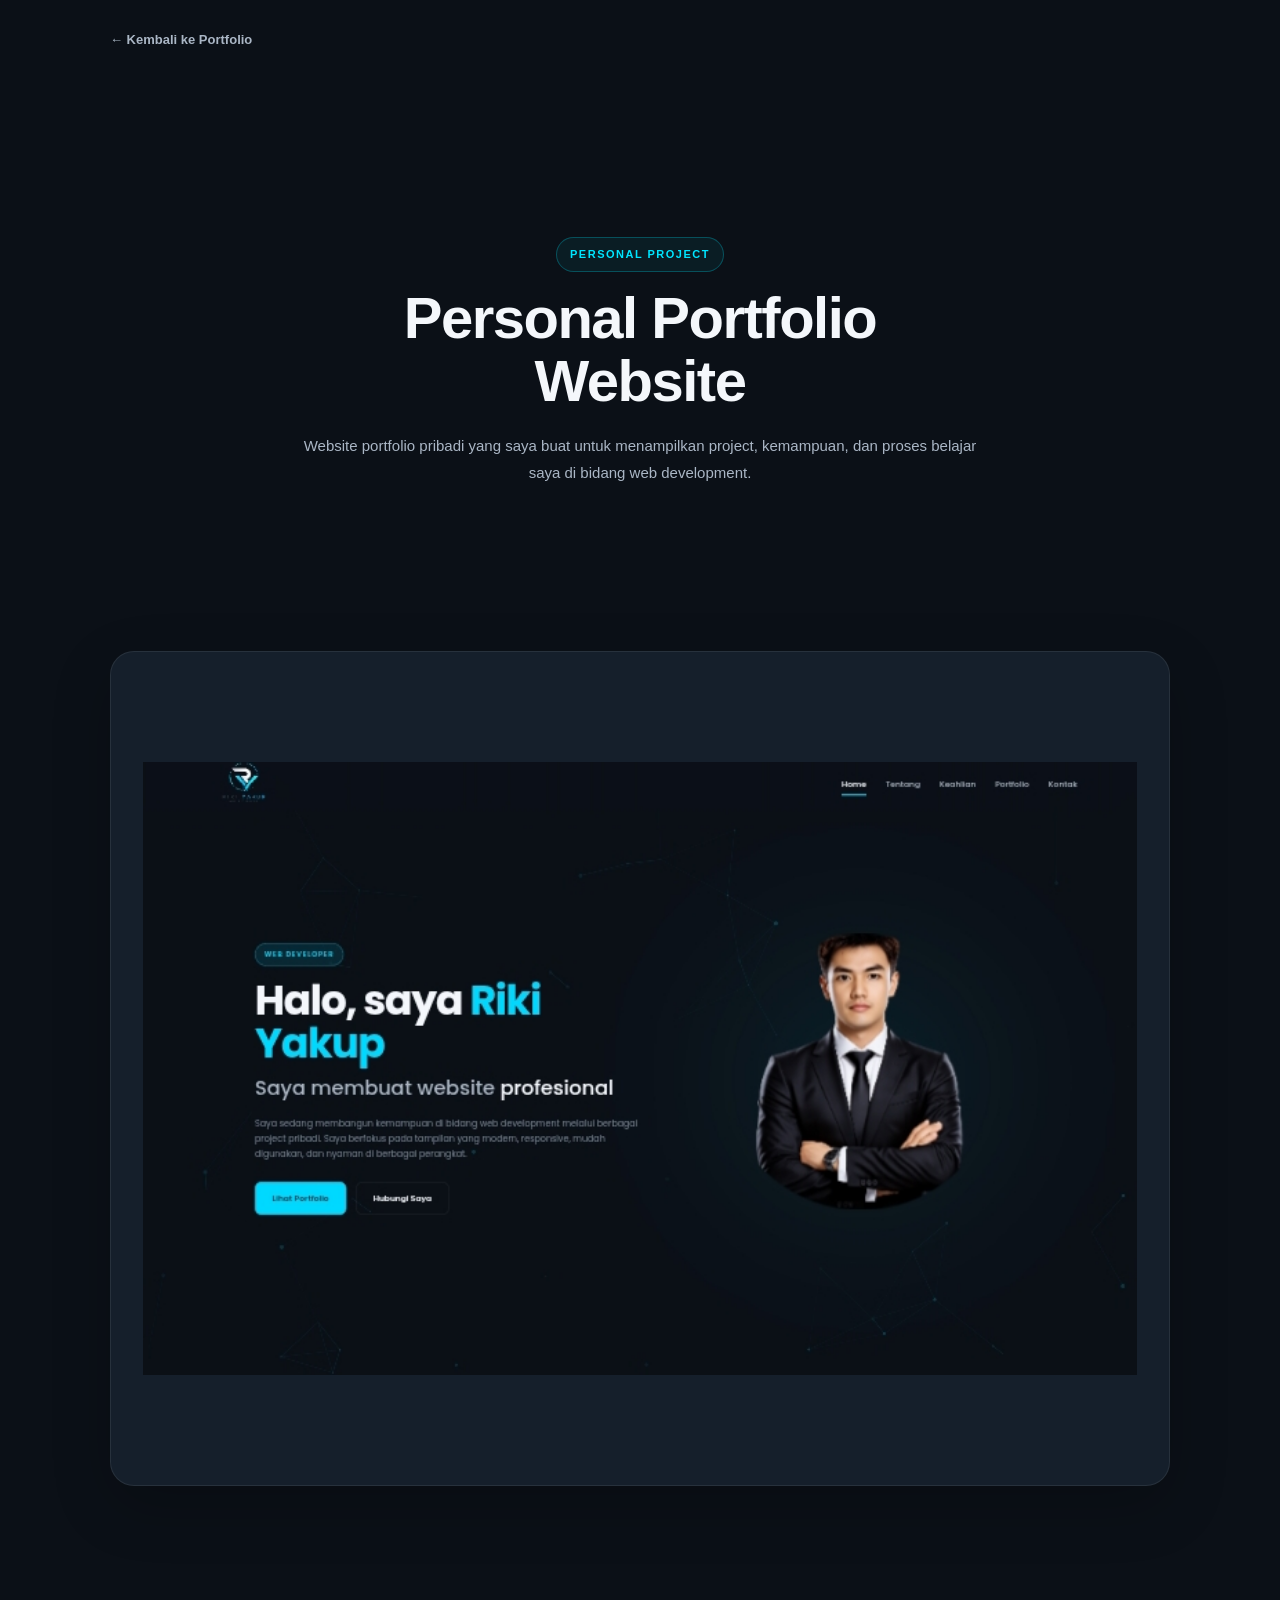
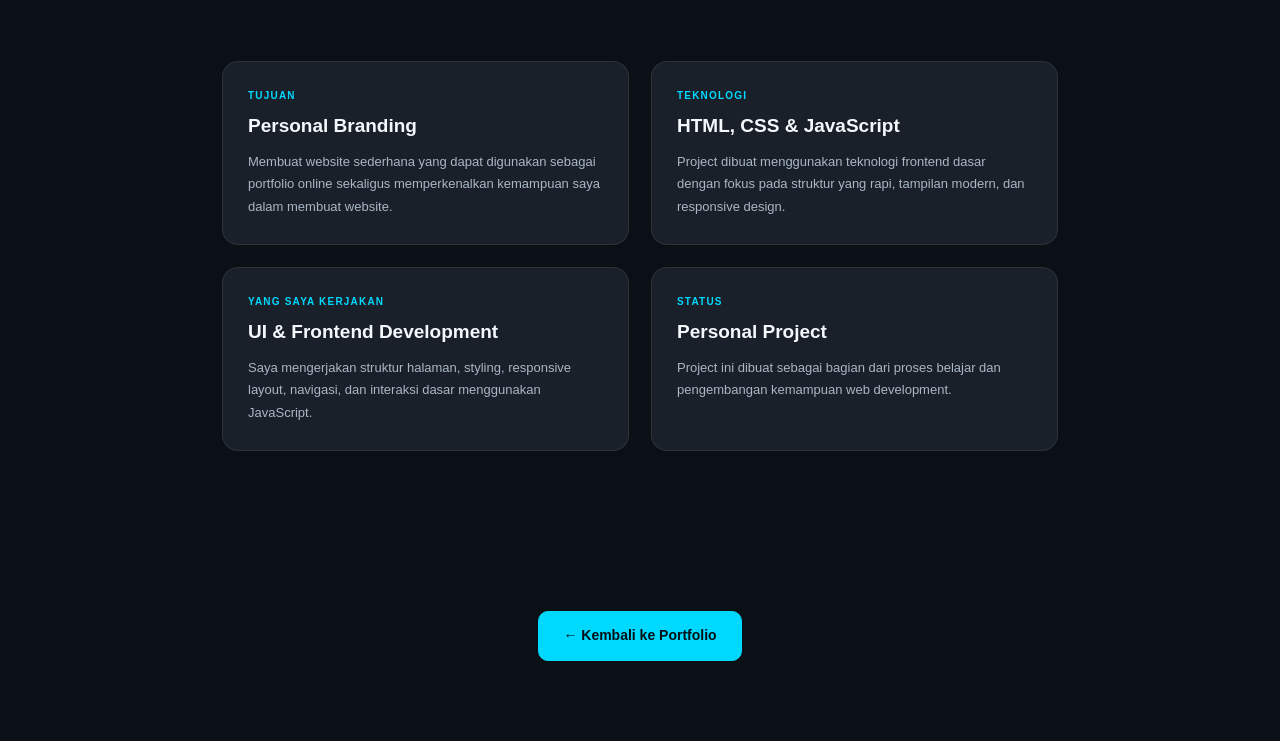
<file: portfolio-project.html>
<!doctype html>
<html lang="id">
    <head>
        <meta charset="UTF-8" />

        <meta name="viewport" content="width=device-width, initial-scale=1.0" />

        <meta
            name="description"
            content="Case study Personal Portfolio Website oleh Riki Yakup."
        />

        <title>Personal Portfolio Website — Riki Yakup</title>

        <link rel="stylesheet" href="style.css" />
    </head>

    <body>
        <!-- HEADER -->

        <header class="project-header">
            <a href="index.html#portfolio" class="project-back">
                ← Kembali ke Portfolio
            </a>
        </header>

        <!-- MAIN -->

        <main class="project-detail">
            <!-- INTRO -->

            <section class="project-hero">
                <span class="portfolio-label"> PERSONAL PROJECT </span>

                <h1>Personal Portfolio Website</h1>

                <p>
                    Website portfolio pribadi yang saya buat untuk menampilkan
                    project, kemampuan, dan proses belajar saya di bidang web
                    development.
                </p>
            </section>

            <!-- PREVIEW -->

            <section class="project-preview">
                <img
                    src="myportfolio.png"
                    alt="Preview Personal Portfolio Website"
                />
            </section>

            <!-- INFORMATION -->

            <section class="project-information">
                <div class="project-info-block">
                    <span> TUJUAN </span>

                    <h2>Personal Branding</h2>

                    <p>
                        Membuat website sederhana yang dapat digunakan sebagai
                        portfolio online sekaligus memperkenalkan kemampuan saya
                        dalam membuat website.
                    </p>
                </div>

                <div class="project-info-block">
                    <span> TEKNOLOGI </span>

                    <h2>HTML, CSS & JavaScript</h2>

                    <p>
                        Project dibuat menggunakan teknologi frontend dasar
                        dengan fokus pada struktur yang rapi, tampilan modern,
                        dan responsive design.
                    </p>
                </div>

                <div class="project-info-block">
                    <span> YANG SAYA KERJAKAN </span>

                    <h2>UI & Frontend Development</h2>

                    <p>
                        Saya mengerjakan struktur halaman, styling, responsive
                        layout, navigasi, dan interaksi dasar menggunakan
                        JavaScript.
                    </p>
                </div>

                <div class="project-info-block">
                    <span> STATUS </span>

                    <h2>Personal Project</h2>

                    <p>
                        Project ini dibuat sebagai bagian dari proses belajar
                        dan pengembangan kemampuan web development.
                    </p>
                </div>
            </section>

            <!-- BACK -->

            <div class="project-bottom">
                <a href="index.html#portfolio" class="btn btn-primary">
                    ← Kembali ke Portfolio
                </a>
            </div>
        </main>
    </body>
</html>
</file>
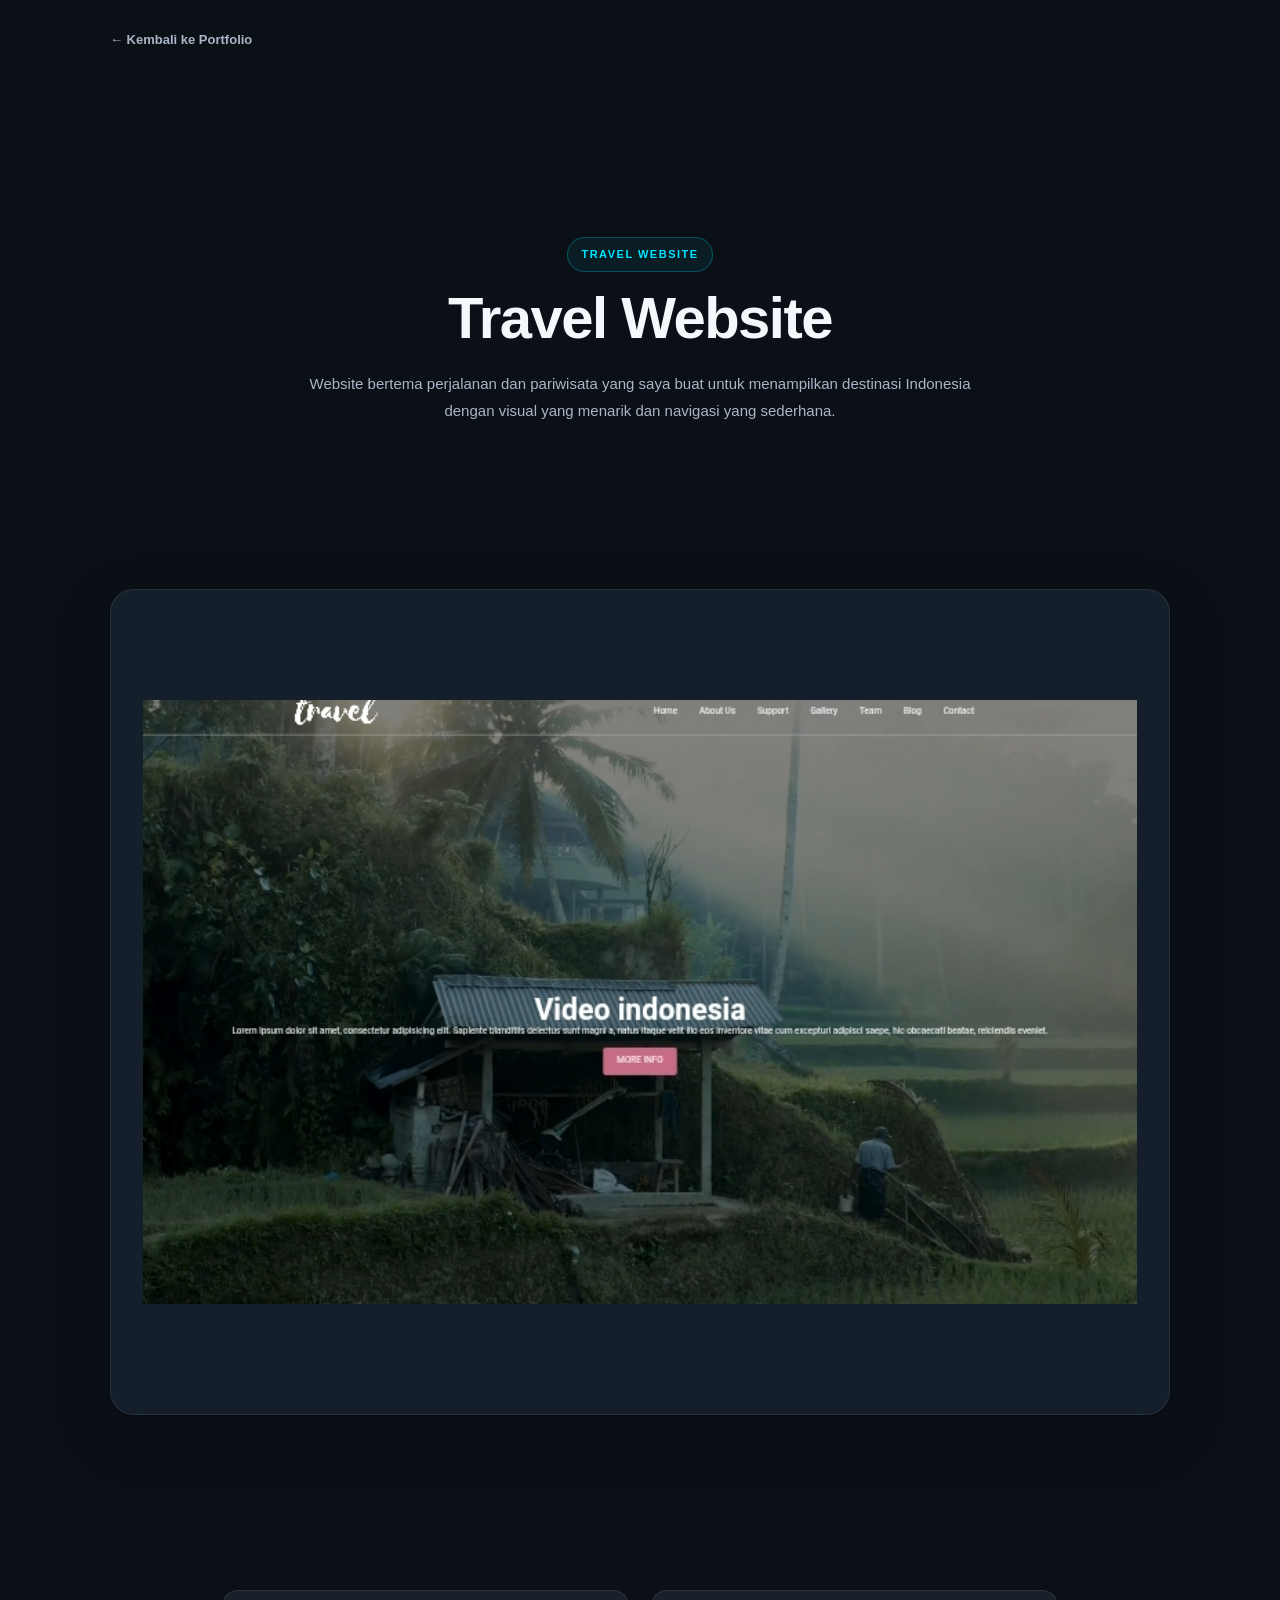
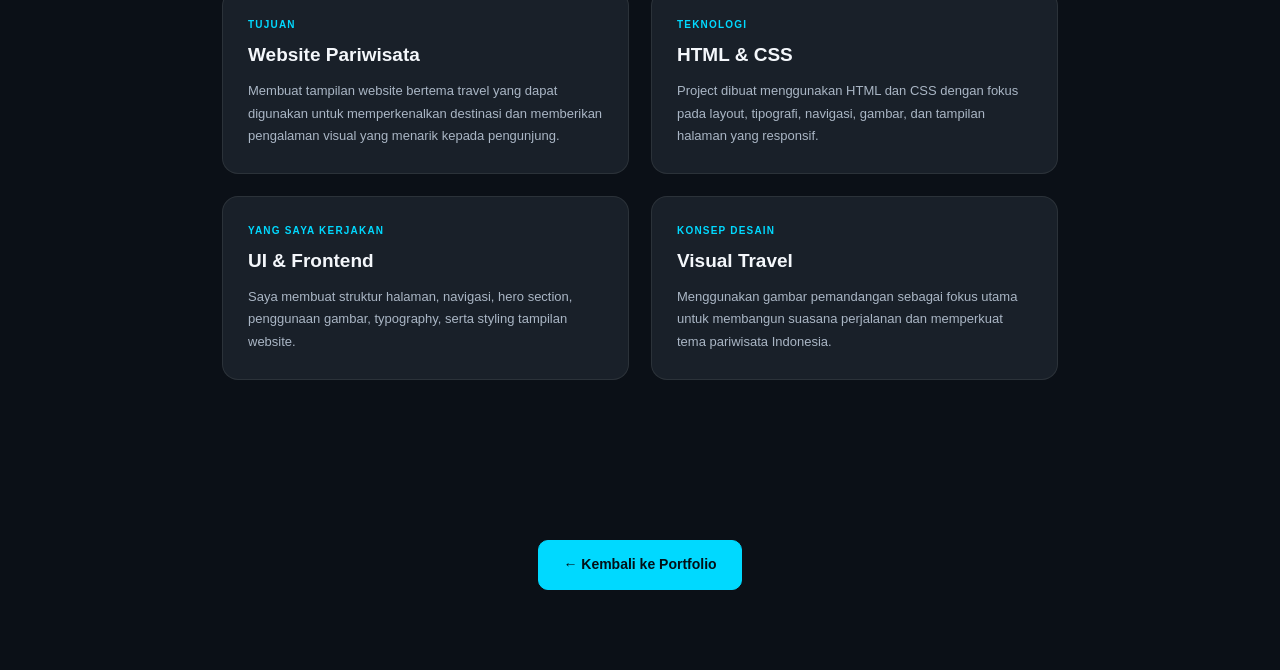
<file: travel-project.html>
<!doctype html>
<html lang="id">
    <head>
        <meta charset="UTF-8" />

        <meta name="viewport" content="width=device-width, initial-scale=1.0" />

        <meta
            name="description"
            content="Case study Travel Website oleh Riki Yakup."
        />

        <title>Travel Website — Riki Yakup</title>

        <link rel="stylesheet" href="style.css" />
    </head>

    <body>
        <!-- HEADER -->

        <header class="project-header">
            <a href="index.html#portfolio" class="project-back">
                ← Kembali ke Portfolio
            </a>
        </header>

        <!-- MAIN -->

        <main class="project-detail">
            <!-- PROJECT INTRO -->

            <section class="project-hero">
                <span class="portfolio-label"> TRAVEL WEBSITE </span>

                <h1>Travel Website</h1>

                <p>
                    Website bertema perjalanan dan pariwisata yang saya buat
                    untuk menampilkan destinasi Indonesia dengan visual yang
                    menarik dan navigasi yang sederhana.
                </p>
            </section>

            <!-- PROJECT PREVIEW -->

            <section class="project-preview">
                <img src="travel-preview.jpg" alt="Preview Travel Website" />
            </section>

            <!-- PROJECT INFORMATION -->

            <section class="project-information">
                <div class="project-info-block">
                    <span> TUJUAN </span>

                    <h2>Website Pariwisata</h2>

                    <p>
                        Membuat tampilan website bertema travel yang dapat
                        digunakan untuk memperkenalkan destinasi dan memberikan
                        pengalaman visual yang menarik kepada pengunjung.
                    </p>
                </div>

                <div class="project-info-block">
                    <span> TEKNOLOGI </span>

                    <h2>HTML & CSS</h2>

                    <p>
                        Project dibuat menggunakan HTML dan CSS dengan fokus
                        pada layout, tipografi, navigasi, gambar, dan tampilan
                        halaman yang responsif.
                    </p>
                </div>

                <div class="project-info-block">
                    <span> YANG SAYA KERJAKAN </span>

                    <h2>UI & Frontend</h2>

                    <p>
                        Saya membuat struktur halaman, navigasi, hero section,
                        penggunaan gambar, typography, serta styling tampilan
                        website.
                    </p>
                </div>

                <div class="project-info-block">
                    <span> KONSEP DESAIN </span>

                    <h2>Visual Travel</h2>

                    <p>
                        Menggunakan gambar pemandangan sebagai fokus utama untuk
                        membangun suasana perjalanan dan memperkuat tema
                        pariwisata Indonesia.
                    </p>
                </div>
            </section>

            <!-- BACK BUTTON -->

            <div class="project-bottom">
                <a href="index.html#portfolio" class="btn btn-primary">
                    ← Kembali ke Portfolio
                </a>
            </div>
        </main>
    </body>
</html>
</file>
<file: style.css>
:root {
    --bg: #0b1017;
    --bg-soft: #111923;
    --surface: #151f2b;
    --surface-hover: #1a2634;

    --text: #f4f7fb;
    --text-soft: #aab6c5;
    --text-muted: #7f8c9d;

    --accent: #00d9ff;
    --accent-soft: rgba(0, 217, 255, 0.12);
    --accent-border: rgba(0, 217, 255, 0.35);

    --border: rgba(255, 255, 255, 0.08);

    --radius-sm: 10px;
    --radius-md: 16px;
    --radius-lg: 24px;

    --container: 1180px;

    --transition: 0.3s ease;
}

/* =========================
   RESET
========================= */

* {
    margin: 0;
    padding: 0;
    box-sizing: border-box;
}

html {
    scroll-behavior: smooth;
    scroll-padding-top: 90px;
}

body {
    font-family: "Poppins", sans-serif;
    background: var(--bg);
    color: var(--text);
    line-height: 1.7;
    overflow-x: hidden;
}

body,
button,
input,
textarea {
    font-family: "Poppins", sans-serif;
}

a {
    color: inherit;
    text-decoration: none;
}

img {
    display: block;
    max-width: 100%;
}

button,
input,
textarea {
    font: inherit;
}

button {
    cursor: pointer;
}

section {
    width: 100%;
    max-width: var(--container);
    margin: 0 auto;
    padding: 110px 32px;
}

/* =========================
   ACCESSIBILITY
========================= */

.skip-link {
    position: fixed;
    top: -100px;
    left: 20px;
    z-index: 9999;

    padding: 10px 16px;

    background: var(--accent);
    color: #001018;

    border-radius: 8px;
    font-weight: 600;
}

.skip-link:focus {
    top: 20px;
}

/* =========================
   PARTICLE BACKGROUND
========================= */

#particles-js {
    position: fixed;
    inset: 0;

    width: 100%;
    height: 100%;

    z-index: -2;
    pointer-events: none;

    background: var(--bg);
}

/* =========================
   HEADER
========================= */

.site-header {
    position: fixed;
    top: 0;
    left: 0;

    width: 100%;
    height: 76px;

    display: flex;
    align-items: center;
    justify-content: space-between;

    padding: 0 6%;

    background: rgba(11, 16, 23, 0.78);
    backdrop-filter: blur(14px);
    -webkit-backdrop-filter: blur(14px);

    border-bottom: 1px solid transparent;

    z-index: 1000;

    transition: var(--transition);
}

.site-header.sticky {
    border-bottom-color: var(--border);
    background: rgba(11, 16, 23, 0.92);
}

/* LOGO */

.logo {
    display: flex;
    align-items: center;
}

.logo img {
    width: 120px;
    height: auto;

    transition: var(--transition);
}

.logo img:hover {
    transform: translateY(-2px);
}

/* NAVIGATION */

.site-header nav {
    display: flex;
    align-items: center;
    gap: 28px;
}

.site-header nav a {
    position: relative;

    color: var(--text-soft);

    font-size: 14px;
    font-weight: 500;

    transition: var(--transition);
}

.site-header nav a::after {
    content: "";

    position: absolute;
    left: 0;
    bottom: -7px;

    width: 0;
    height: 2px;

    background: var(--accent);

    transition: var(--transition);
}

.site-header nav a:hover,
.site-header nav a.active {
    color: var(--text);
}

.site-header nav a:hover::after,
.site-header nav a.active::after {
    width: 100%;
}

/* =========================
   GENERAL TYPOGRAPHY
========================= */

.section-header {
    max-width: 720px;
    margin: 0 auto 55px;

    text-align: center;
}

.section-label {
    margin-bottom: 8px;

    color: var(--accent);

    font-size: 13px;
    font-weight: 600;

    text-transform: uppercase;
    letter-spacing: 2px;
}

.heading {
    margin-bottom: 15px;

    color: var(--text);

    font-size: clamp(32px, 5vw, 48px);
    line-height: 1.2;
}

.section-header > p:last-child {
    color: var(--text-muted);
    font-size: 15px;
}

/* =========================
   HERO
========================= */

.home {
    min-height: 100vh;

    display: grid;
    grid-template-columns: 1.1fr 0.9fr;

    align-items: center;

    gap: 60px;

    padding-top: 140px;
}

/* HERO TEXT */

.home-text {
    max-width: 680px;
}

.eyebrow {
    display: inline-flex;
    align-items: center;

    margin-bottom: 18px;
    padding: 7px 13px;

    background: var(--accent-soft);
    border: 1px solid var(--accent-border);
    border-radius: 100px;

    color: var(--accent);

    font-size: 12px;
    font-weight: 600;

    text-transform: uppercase;
    letter-spacing: 1.5px;
}

.home-text h1 {
    margin-bottom: 15px;

    font-size: clamp(42px, 7vw, 70px);
    line-height: 1.05;
    letter-spacing: -2px;
}

.home-text h1 span {
    color: var(--accent);
}

.home-text h2 {
    margin-bottom: 22px;

    color: var(--text-soft);

    font-size: clamp(22px, 3vw, 34px);
    line-height: 1.3;
    font-weight: 500;
}

.home-text h2 span {
    color: var(--text);
}

.hero-description {
    max-width: 620px;

    margin-bottom: 30px;

    color: var(--text-muted);

    font-size: 15px;
}

/* HERO BUTTONS */

.hero-actions {
    display: flex;
    align-items: center;
    flex-wrap: wrap;
    gap: 14px;
}

.btn {
    display: inline-flex;
    align-items: center;
    justify-content: center;

    min-height: 48px;

    padding: 12px 24px;

    background: var(--accent);
    color: #031017;

    border: 1px solid var(--accent);
    border-radius: 10px;

    font-size: 14px;
    font-weight: 600;

    transition: var(--transition);
}

.btn:hover {
    transform: translateY(-3px);

    box-shadow: 0 10px 30px rgba(0, 217, 255, 0.18);
}

.btn:focus-visible {
    outline: 3px solid rgba(0, 217, 255, 0.35);
    outline-offset: 3px;
}

.btn-secondary {
    background: transparent;
    color: var(--text);

    border-color: var(--border);
}

.btn-secondary:hover {
    background: var(--surface);
    border-color: var(--accent-border);
}

/* =========================
   HERO IMAGE
========================= */

.home-img {
    position: relative;

    display: flex;
    align-items: center;
    justify-content: center;

    min-height: 480px;
}

.home-img img {
    position: relative;
    z-index: 2;

    width: min(400px, 90%);

    border-radius: 50%;

    animation: float 5s ease-in-out infinite;
}

.shape {
    position: absolute;

    width: 300px;
    height: 300px;

    background: var(--accent);

    border-radius: 50%;

    filter: blur(120px);
    opacity: 0.12;
}

/* =========================
   ABOUT
========================= */

.about {
    display: grid;
    grid-template-columns: 0.9fr 1.1fr;

    align-items: center;

    gap: 70px;
}

.about-img {
    display: flex;
    justify-content: center;
}

.about-img img {
    width: min(380px, 100%);

    border-radius: var(--radius-lg);

    border: 1px solid var(--border);

    box-shadow: 0 20px 60px rgba(0, 0, 0, 0.25);

    transition: var(--transition);
}

.about-img img:hover {
    transform: translateY(-5px);
}

.about-text {
    max-width: 620px;
}

.about-text h2 {
    margin-bottom: 20px;

    font-size: clamp(30px, 5vw, 46px);
    line-height: 1.2;
}

.about-text p {
    margin-bottom: 18px;

    color: var(--text-muted);
    font-size: 15px;
}

.about-text .btn {
    margin-top: 10px;
}

/* =========================
   SKILLS
========================= */

.skills-box {
    display: grid;
    grid-template-columns: repeat(3, 1fr);

    gap: 18px;
}

.skill-card {
    padding: 28px;

    background: rgba(21, 31, 43, 0.8);

    border: 1px solid var(--border);
    border-radius: var(--radius-md);

    transition: var(--transition);
}

.skill-card:hover {
    transform: translateY(-5px);

    background: var(--surface-hover);

    border-color: var(--accent-border);
}

.skill-card i {
    display: inline-flex;
    align-items: center;
    justify-content: center;

    width: 46px;
    height: 46px;

    margin-bottom: 18px;

    background: var(--accent-soft);

    border-radius: 12px;

    color: var(--accent);

    font-size: 22px;
}

.skill-card h3 {
    margin-bottom: 8px;

    font-size: 18px;
}

.skill-card p {
    color: var(--text-muted);

    font-size: 13px;
    line-height: 1.7;
}

.skill-card.learning {
    border-style: dashed;
}

.skill-card.learning span {
    display: inline-block;

    margin-bottom: 12px;
    padding: 4px 9px;

    background: rgba(0, 217, 255, 0.08);

    border-radius: 6px;

    color: var(--accent);

    font-size: 10px;
    font-weight: 600;

    text-transform: uppercase;
    letter-spacing: 1px;
}

/* =========================
   PORTFOLIO
========================= */

.portfolio {
    position: relative;
}

.portfolio-header {
    max-width: 720px;

    margin: 0 auto 55px;

    text-align: center;
}

.portfolio-label {
    display: inline-flex;

    align-items: center;

    padding: 7px 13px;

    margin-bottom: 15px;

    border: 1px solid rgba(0, 229, 255, 0.25);

    border-radius: 999px;

    background: rgba(0, 229, 255, 0.06);

    color: #00e5ff;

    font-size: 11px;

    font-weight: 600;

    letter-spacing: 1.5px;
}

.portfolio-header .heading {
    margin-bottom: 18px;
}

.portfolio-intro {
    max-width: 620px;

    margin: 0 auto;

    color: #aeb8c2;

    font-size: 15px;

    line-height: 1.8;
}

/* =========================
   PROJECT GRID
========================= */

.portfolio-container {
    display: grid;

    grid-template-columns: repeat(2, minmax(0, 1fr));

    gap: 28px;

    max-width: 1100px;

    margin: 0 auto;
}

/* =========================
   PROJECT CARD
========================= */

.project-card {
    overflow: hidden;

    background: linear-gradient(
        145deg,
        rgba(35, 42, 51, 0.96),
        rgba(24, 29, 36, 0.96)
    );

    border: 1px solid rgba(255, 255, 255, 0.07);

    border-radius: 20px;

    transition:
        transform 0.35s ease,
        border-color 0.35s ease,
        box-shadow 0.35s ease;
}

.project-card:hover {
    transform: translateY(-8px);

    border-color: rgba(0, 229, 255, 0.28);

    box-shadow:
        0 20px 55px rgba(0, 0, 0, 0.25),
        0 0 35px rgba(0, 229, 255, 0.08);
}

/* =========================
   PROJECT IMAGE
========================= */

.project-image {
    position: relative;

    width: 100%;

    aspect-ratio: 16 / 9;

    overflow: hidden;

    background: #11171e;
}

.project-image::after {
    content: "";

    position: absolute;

    inset: 0;

    background: linear-gradient(
        to bottom,
        transparent 55%,
        rgba(5, 8, 12, 0.65)
    );

    pointer-events: none;
}

.project-image img {
    width: 100%;

    height: 100%;

    object-fit: cover;

    display: block;

    transition: transform 0.5s ease;
}

.project-card:hover .project-image img {
    transform: scale(1.04);
}

/* =========================
   PROJECT TYPE
========================= */

.project-type {
    position: absolute;

    top: 14px;

    left: 14px;

    z-index: 2;

    padding: 6px 10px;

    border: 1px solid rgba(255, 255, 255, 0.12);

    border-radius: 999px;

    background: rgba(8, 12, 17, 0.78);

    color: #ffffff;

    font-size: 10px;

    font-weight: 600;

    letter-spacing: 0.4px;

    backdrop-filter: blur(8px);

    -webkit-backdrop-filter: blur(8px);
}

/* =========================
   PROJECT CONTENT
========================= */

.project-content {
    padding: 25px;
}

.project-meta {
    margin-bottom: 8px;

    color: #00e5ff;

    font-size: 11px;

    font-weight: 600;

    text-transform: uppercase;

    letter-spacing: 1px;
}

.project-content h3 {
    margin-bottom: 11px;

    color: #ffffff;

    font-size: 22px;

    line-height: 1.3;
}

.project-content p {
    margin-bottom: 19px;

    color: #aeb8c2;

    font-size: 13px;

    line-height: 1.75;
}

/* =========================
   TECHNOLOGY TAGS
========================= */

.project-tech {
    display: flex;

    flex-wrap: wrap;

    gap: 7px;

    margin-bottom: 21px;
}

.project-tech span {
    padding: 6px 9px;

    border: 1px solid rgba(0, 229, 255, 0.14);

    border-radius: 7px;

    background: rgba(0, 229, 255, 0.05);

    color: #bdeff5;

    font-size: 10px;

    font-weight: 500;
}

/* =========================
   PROJECT LINK
========================= */

.project-link {
    display: inline-flex;

    align-items: center;

    gap: 8px;

    color: #ffffff;

    font-size: 13px;

    font-weight: 600;

    transition:
        color 0.25s ease,
        gap 0.25s ease;
}

.project-link span {
    color: #00e5ff;

    font-size: 18px;

    line-height: 1;

    transition: transform 0.25s ease;
}

.project-link:hover {
    color: #00e5ff;
}

.project-link:hover span {
    transform: translateX(4px);
}

/* =========================
   CONTACT
========================= */

.contact {
    max-width: 900px;
}

.contact-form {
    max-width: 700px;
    margin: 0 auto;

    padding: 30px;

    background: rgba(21, 31, 43, 0.75);

    border: 1px solid var(--border);
    border-radius: var(--radius-lg);
}

.contact-form label {
    display: block;

    margin-bottom: 7px;

    color: var(--text-soft);

    font-size: 13px;
    font-weight: 500;
}

.contact-form input,
.contact-form textarea {
    width: 100%;

    margin-bottom: 20px;
    padding: 14px 16px;

    background: rgba(255, 255, 255, 0.035);

    border: 1px solid var(--border);
    border-radius: 10px;

    color: var(--text);

    outline: none;

    transition: var(--transition);
}

.contact-form input::placeholder,
.contact-form textarea::placeholder {
    color: var(--text-muted);
}

.contact-form input:focus,
.contact-form textarea:focus {
    border-color: var(--accent-border);

    background: rgba(0, 217, 255, 0.035);

    box-shadow: 0 0 0 3px rgba(0, 217, 255, 0.08);
}

.contact-form textarea {
    min-height: 170px;

    resize: vertical;
}

.contact-form .btn {
    border: none;
}

/* =========================
   FOOTER
========================= */

footer {
    padding: 28px 20px;

    border-top: 1px solid var(--border);

    text-align: center;

    color: var(--text-muted);

    font-size: 12px;
}

/* =========================
   SCROLL REVEAL
========================= */

.about,
.skills,
.portfolio,
.contact {
    opacity: 0;
    transform: translateY(30px);

    transition:
        opacity 0.7s ease,
        transform 0.7s ease;
}

.about.show,
.skills.show,
.portfolio.show,
.contact.show {
    opacity: 1;
    transform: translateY(0);
}

/* =========================
   FLOAT ANIMATION
========================= */

@keyframes float {
    0% {
        transform: translateY(0);
    }

    50% {
        transform: translateY(-10px);
    }

    100% {
        transform: translateY(0);
    }
}

/* =========================
   RESPONSIVE TABLET
========================= */

@media (max-width: 991px) {
    section {
        padding: 95px 24px;
    }

    .home {
        grid-template-columns: 1fr;

        gap: 30px;

        text-align: center;
    }

    .home-text {
        max-width: 720px;
        margin: 0 auto;

        order: 2;
    }

    .home-img {
        order: 1;

        min-height: 350px;
    }

    .hero-description {
        margin-left: auto;
        margin-right: auto;
    }

    .hero-actions {
        justify-content: center;
    }

    .about {
        grid-template-columns: 1fr;

        text-align: center;
    }

    .about-text {
        max-width: 720px;
        margin: 0 auto;
    }

    .skills-box {
        grid-template-columns: repeat(2, 1fr);
    }

    .portfolio-container {
        grid-template-columns: repeat(2, 1fr);
    }
}

/* =========================
   RESPONSIVE MOBILE
========================= */

@media (max-width: 768px) {
    .site-header {
        height: auto;
        min-height: 70px;

        flex-direction: column;
        gap: 12px;

        padding: 12px 18px;
    }

    .site-header nav {
        width: 100%;

        justify-content: center;
        flex-wrap: wrap;

        gap: 8px 18px;
    }

    .site-header nav a {
        font-size: 12px;
    }

    section {
        padding: 90px 18px;
    }

    .home {
        min-height: auto;

        padding-top: 170px;
        padding-bottom: 80px;
    }

    .home-img {
        min-height: 280px;
    }

    .home-img img {
        width: min(280px, 78%);
    }

    .shape {
        width: 220px;
        height: 220px;

        filter: blur(90px);
    }

    .skills-box,
    .portfolio-container {
        grid-template-columns: 1fr;
    }

    .card > img {
        height: 220px;
    }

    .contact-form {
        padding: 22px 18px;
    }
}

/* =========================
   SMALL MOBILE
========================= */

@media (max-width: 480px) {
    .site-header {
        padding-left: 14px;
        padding-right: 14px;
    }

    .logo img {
        width: 100px;
    }

    .site-header nav {
        gap: 7px 12px;
    }

    .site-header nav a {
        font-size: 11px;
    }

    .home {
        padding-top: 165px;
    }

    .home-text h1 {
        font-size: 38px;

        letter-spacing: -1px;
    }

    .home-text h2 {
        font-size: 21px;
    }

    .hero-description {
        font-size: 13px;
    }

    .hero-actions {
        flex-direction: column;
        width: 100%;
    }

    .hero-actions .btn {
        width: 100%;
    }

    .about-img img {
        width: min(280px, 100%);
    }

    .skill-card {
        padding: 22px;
    }

    .card-content {
        padding: 18px;
    }

    footer {
        font-size: 11px;
    }
}

/* =========================
   REDUCE MOTION
========================= */

@media (prefers-reduced-motion: reduce) {
    html {
        scroll-behavior: auto;
    }

    *,
    *::before,
    *::after {
        animation-duration: 0.01ms !important;
        animation-iteration-count: 1 !important;
        transition-duration: 0.01ms !important;
        scroll-behavior: auto !important;
    }
}
/* =========================
   PORTFOLIO RESPONSIVE
========================= */

@media (max-width: 768px) {
    .portfolio-header {
        margin-bottom: 40px;
    }

    .portfolio-intro {
        max-width: 500px;

        font-size: 13px;

        line-height: 1.7;
    }

    .portfolio-container {
        grid-template-columns: 1fr;

        gap: 20px;
    }

    .project-content {
        padding: 21px;
    }

    .project-content h3 {
        font-size: 20px;
    }

    .project-content p {
        font-size: 12px;
    }
}

@media (max-width: 480px) {
    .portfolio-label {
        font-size: 9px;

        padding: 6px 10px;
    }

    .portfolio-intro {
        font-size: 12px;
    }

    .project-card {
        border-radius: 16px;
    }

    .project-content {
        padding: 18px;
    }

    .project-content h3 {
        font-size: 19px;
    }

    .project-content p {
        font-size: 12px;

        line-height: 1.7;
    }

    .project-tech span {
        font-size: 9px;

        padding: 5px 8px;
    }

    .project-link {
        font-size: 12px;
    }
}
/* =========================
   PROJECT DETAIL PAGE
========================= */

.project-header {
    width: 100%;

    max-width: 1100px;

    margin: 0 auto;

    padding: 25px 20px;
}

.project-back {
    display: inline-flex;

    align-items: center;

    color: var(--text-soft);

    font-size: 13px;

    font-weight: 600;

    transition: color 0.25s ease;
}

.project-back:hover {
    color: var(--accent);
}

/* =========================
   PROJECT HERO
========================= */

.project-detail {
    max-width: 1100px;

    margin: 0 auto;

    padding: 50px 20px 80px;
}

.project-hero {
    max-width: 760px;

    margin: 0 auto 55px;

    text-align: center;
}

.project-hero h1 {
    margin-bottom: 20px;

    color: var(--text);

    font-size: clamp(34px, 6vw, 58px);

    line-height: 1.08;

    letter-spacing: -1.5px;
}

.project-hero p {
    max-width: 680px;

    margin: 0 auto;

    color: var(--text-soft);

    font-size: 15px;

    line-height: 1.8;
}

/* =========================
   PROJECT PREVIEW
========================= */

.project-preview {
    overflow: hidden;

    margin-bottom: 65px;

    border: 1px solid var(--border);

    border-radius: var(--radius-lg);

    background: var(--surface);

    box-shadow: 0 20px 60px rgba(0, 0, 0, 0.2);
}

.project-preview img {
    display: block;

    width: 100%;

    height: auto;
}

/* =========================
   PROJECT INFORMATION
========================= */

.project-information {
    display: grid;

    grid-template-columns: repeat(2, minmax(0, 1fr));

    gap: 22px;

    max-width: 900px;

    margin: 0 auto;
}

.project-info-block {
    padding: 25px;

    border: 1px solid var(--border);

    border-radius: var(--radius-md);

    background: rgba(35, 42, 51, 0.65);
}

.project-info-block > span {
    display: block;

    margin-bottom: 9px;

    color: var(--accent);

    font-size: 10px;

    font-weight: 700;

    letter-spacing: 1.2px;
}

.project-info-block h2 {
    margin-bottom: 12px;

    color: var(--text);

    font-size: 19px;

    line-height: 1.35;
}

.project-info-block p {
    color: var(--text-soft);

    font-size: 13px;

    line-height: 1.75;
}

/* =========================
   PROJECT BOTTOM
========================= */

.project-bottom {
    display: flex;

    justify-content: center;

    margin-top: 50px;
}

/* =========================
   RESPONSIVE
========================= */

@media (max-width: 768px) {
    .project-header {
        padding: 20px 16px;
    }

    .project-detail {
        padding: 35px 16px 60px;
    }

    .project-hero {
        margin-bottom: 40px;
    }

    .project-hero h1 {
        font-size: 36px;
    }

    .project-hero p {
        font-size: 13px;
    }

    .project-preview {
        margin-bottom: 40px;

        border-radius: var(--radius-md);
    }

    .project-information {
        grid-template-columns: 1fr;

        gap: 15px;
    }

    .project-info-block {
        padding: 20px;
    }
}

@media (max-width: 480px) {
    .project-header {
        padding: 17px 14px;
    }

    .project-back {
        font-size: 11px;
    }

    .project-detail {
        padding: 30px 14px 50px;
    }

    .project-hero h1 {
        font-size: 31px;

        letter-spacing: -0.8px;
    }

    .project-hero p {
        font-size: 12px;

        line-height: 1.7;
    }

    .project-info-block {
        padding: 18px;
    }

    .project-info-block h2 {
        font-size: 17px;
    }

    .project-info-block p {
        font-size: 12px;
    }
}
</file>
